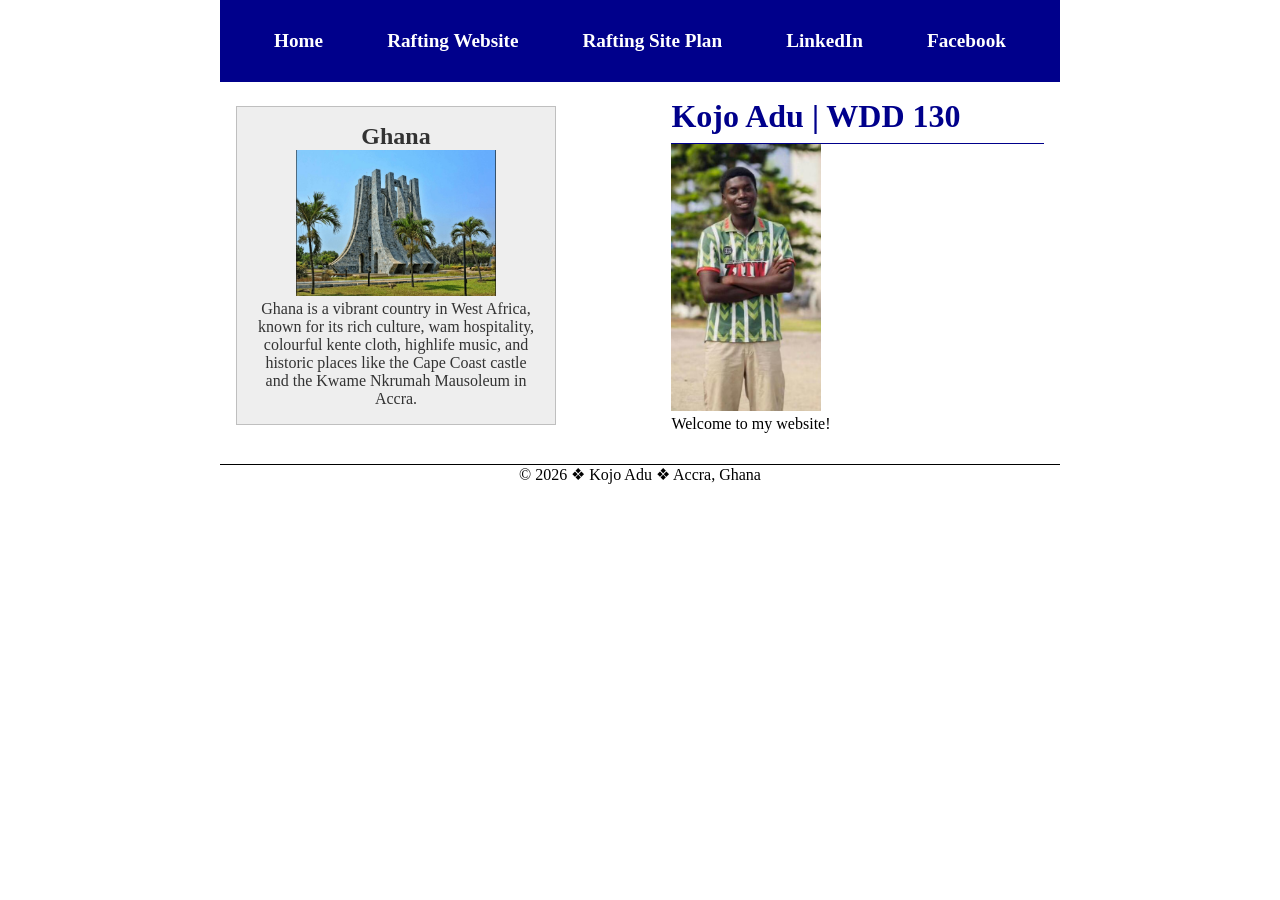
<file: index.html>
<!DOCTYPE html>
<html lang="en">
<head>
    <meta charset="UTF-8">
    <meta name="viewport" content="width=device-width, initial-scale=1.0">
    <title>Kojo Adu | WDD 130</title>
    <meta name="description"
    content="Kojo Adu's WDD 130 course home page - learning HTML and CSS to 
    build a personal home page about Kojo Adu from Accra Ghana.">
    <meta name="author" content="Kojo Adu">
    <link rel="stylesheet" href="styles/styles.css">
</head>
<body>
    <header>
        <nav>
            <a href="#">Home</a>
            <a href="wwr/">Rafting Website</a>
            <a href="wwr/site-plan-rafting.html">Rafting Site Plan</a>
            <a href="https://www.linkedin.com">LinkedIn</a>
            <a href="https://www.facebook.com">Facebook</a>
        </nav>
    </header>
    <div class="grid">
        <main>
            <h1>Kojo Adu | WDD 130</h1>
            <img src="images/profile.jpg" alt="Hello, my name is Kojo Adu" width="200">
            <p>Welcome to my website!</p>
        </main>
        <aside>
            <h2>Ghana</h2>
            <img src="images/ghana.jpg" alt="Ghana landscape in Accra">
            <p>Ghana is a vibrant 
                country in West Africa, known for its rich culture, wam hospitality, 
                colourful kente cloth, highlife music, and historic places like the Cape Coast 
                castle and the Kwame Nkrumah Mausoleum in Accra.</p>
        </aside>
    </div>
    <footer>
        <p>&copy; 2026 &#10070; Kojo Adu &#10070; Accra, Ghana</p>
    </footer>
</body>
</html>
</file>
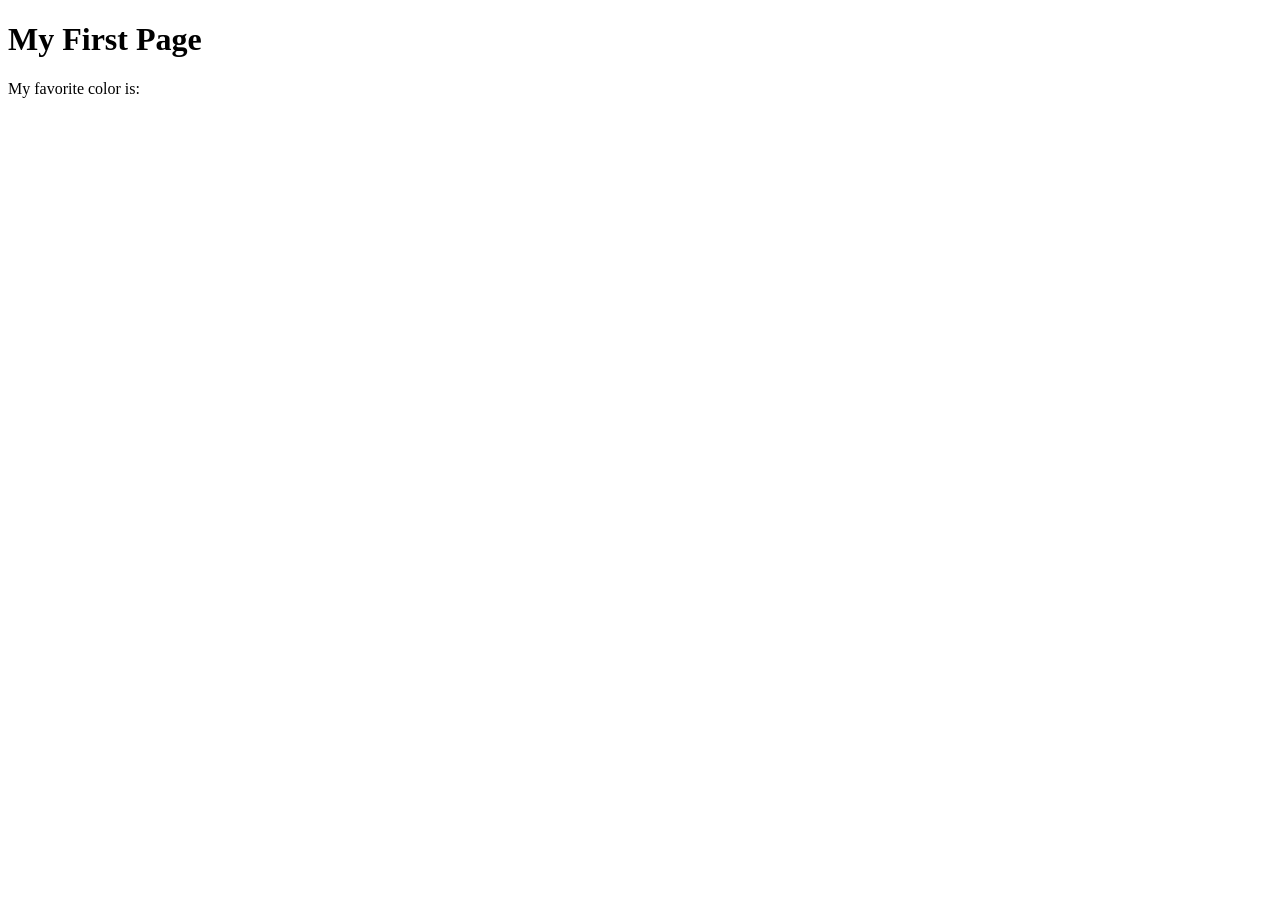
<file: week01/first-page.html>
<!DOCTYPE html>
<html lang="en">

<head>
    <meta charset="UTF-8">
    <meta name="viewport" content="width=device-width, initial-scale=1.0">
    <title>My First Page</title>
</head>

<body>
    <h1>My First Page</h1>
    <p>My favorite color is: </p>
</body>

</html>
</file>
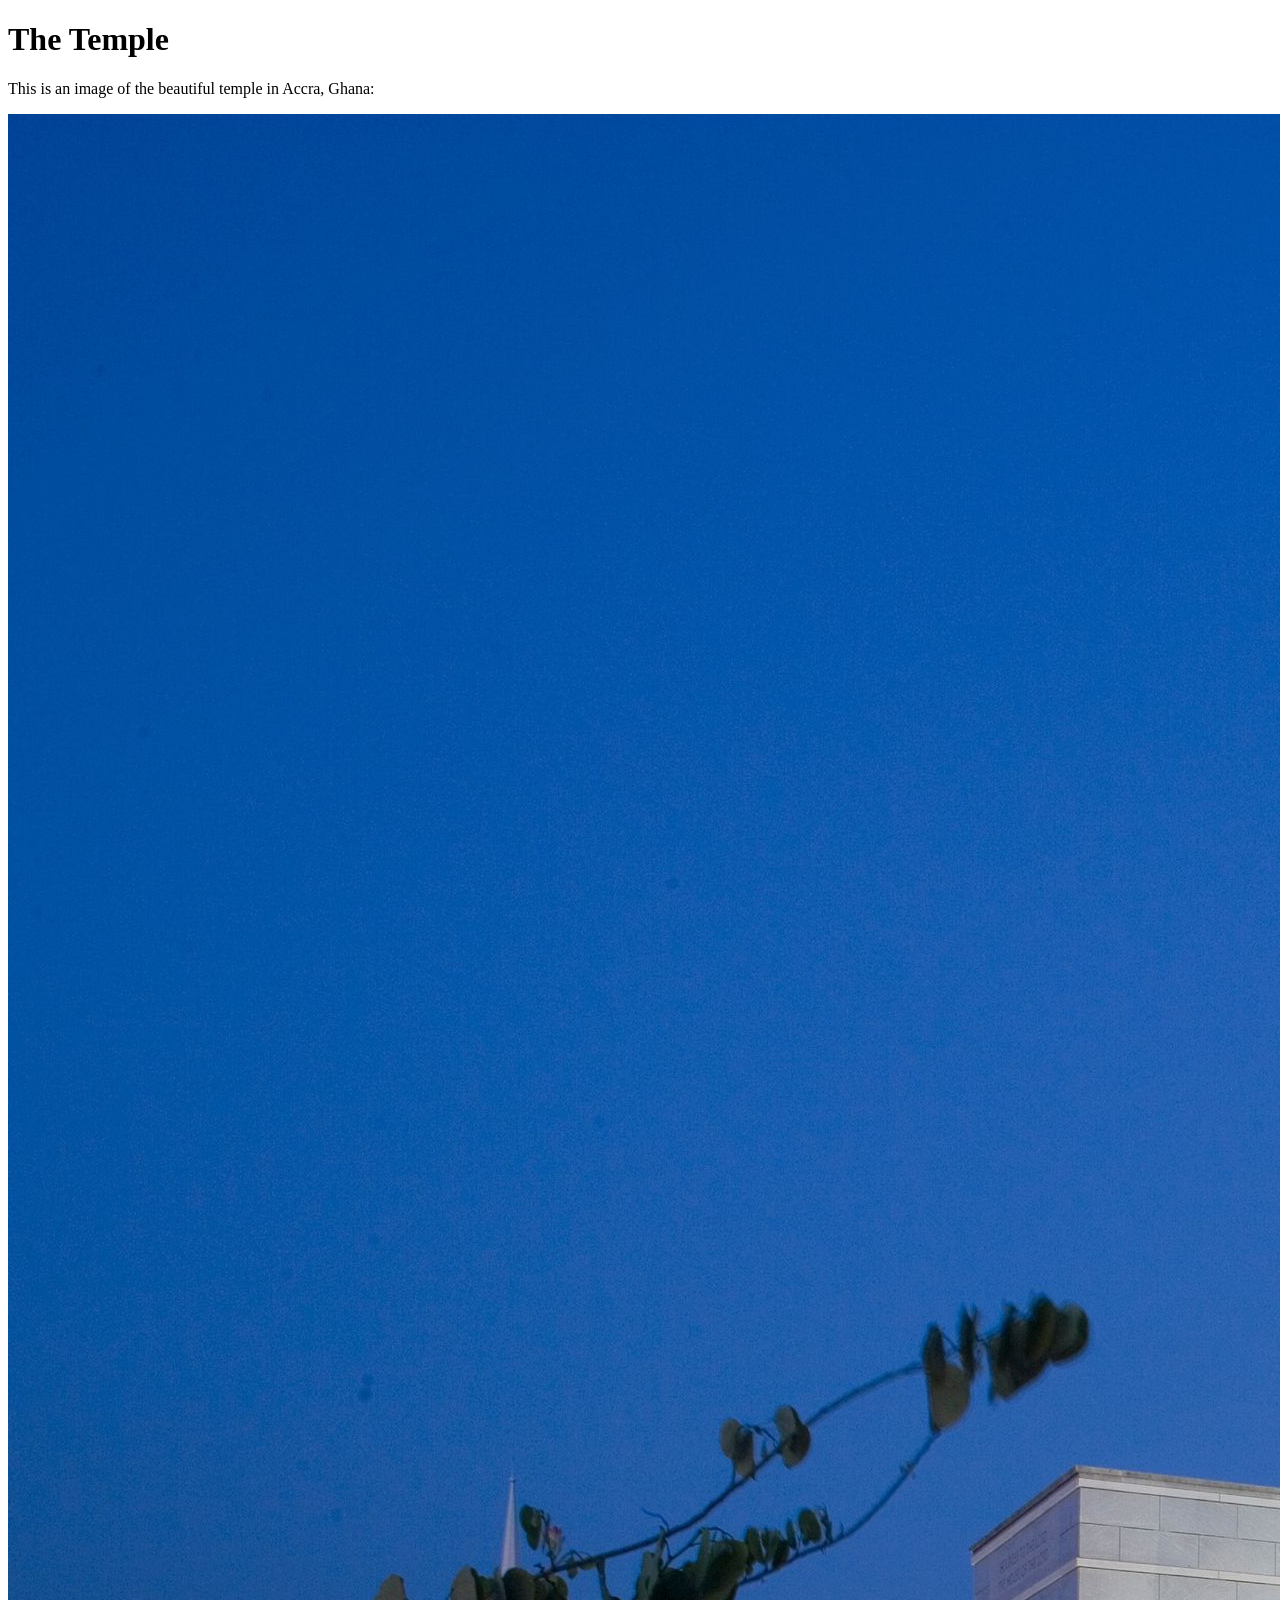
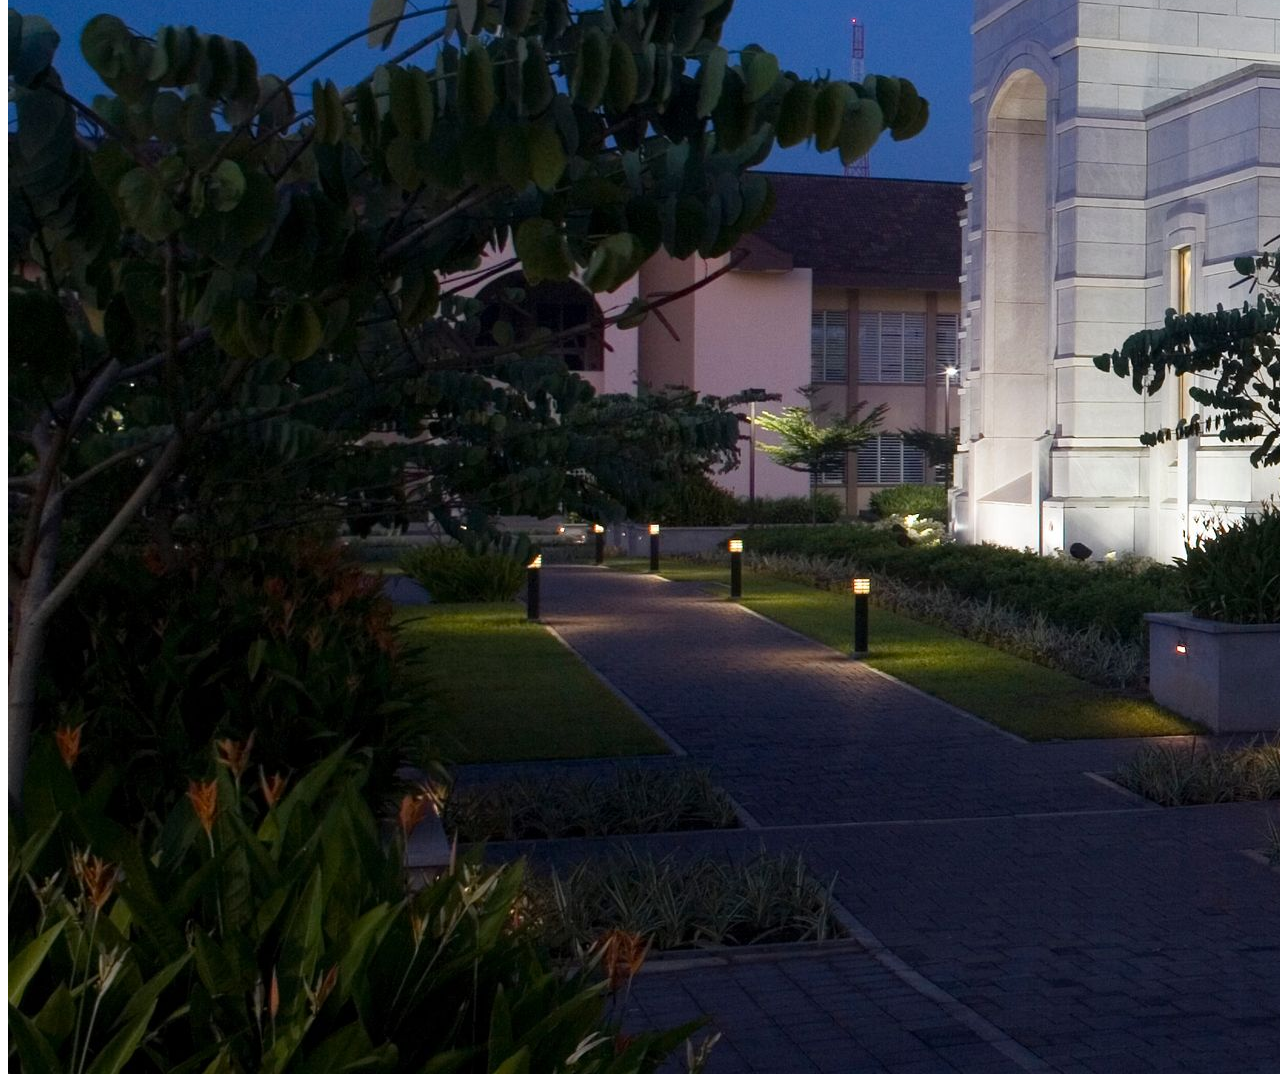
<file: week01/images.html>
<!DOCTYPE html>
<html lang="en">

<head>
    <meta charset="UTF-8">
    <meta name="viewport" content="width=device-width, initial-scale=1.0">
    <title>Temple Image</title>
</head>

<body>
    <h1>The Temple</h1>
    <p>This is an image of the beautiful temple in Accra, Ghana:</p>
    <img src="images/temple-large.jpeg" alt="The Accra Ghana Temple">

</body>

</html>
</file>
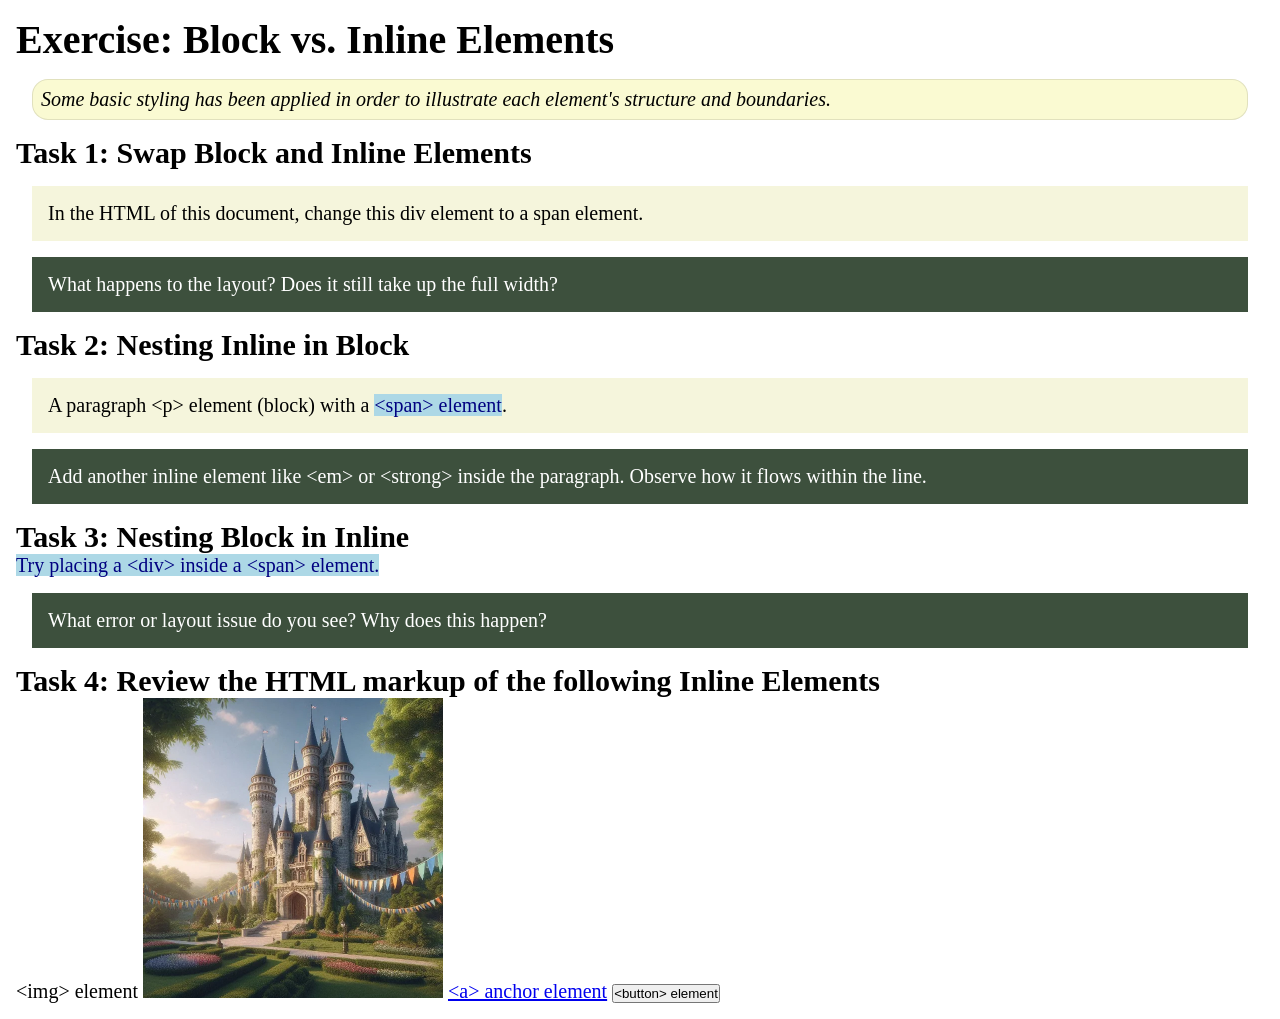
<file: week02/block-vs-inline.html>
<!DOCTYPE html>
<html lang="en">

<head>
    <meta charset="UTF-8">
    <meta name="viewport" content="width=device-width, initial-scale=1.0">
    <title>Exercise: Block vs. Inline Elements</title>
    <link rel="stylesheet" href="styles/block-vs-inline.css">
</head>

<body>
    <main>
        <h1>Exercise: Block vs. Inline Elements</h1>
        <p class="note">Some basic styling has been applied in order to illustrate each element's structure and boundaries.</p>

        <h2>Task 1: Swap Block and Inline Elements</h2>
        <div>In the HTML of this document, change this div element to a span element.</div>

        <p class="question">What happens to the layout? Does it still take up the full width?</p>

        <h2>Task 2: Nesting Inline in Block</h2>
        <p>A paragraph &lt;p&gt; element (block) with a <span>&lt;span&gt; element</span>.</p>
        <p class="question">Add another inline element like &lt;em&gt; or &lt;strong&gt; inside the paragraph. Observe how it flows within the line.</p>

        <h2>Task 3: Nesting Block in Inline</h2>
        <span>Try placing a &lt;div&gt; inside a &lt;span&gt; element.</span>
        <p class="question">What error or layout issue do you see? Why does this happen?</p>

        <h2>Task 4: Review the HTML markup of the following Inline Elements</h2>
        &lt;img&gt; element
        <img src="images/castle.webp" alt="placeholder image (images are inline)" width="300" height="300">
        <a href="https://churchofjesuschrist.org">&lt;a&gt; anchor element</a>
        <button type="button">&lt;button&gt; element</button>
    </main>
</body>

</html>
</file>
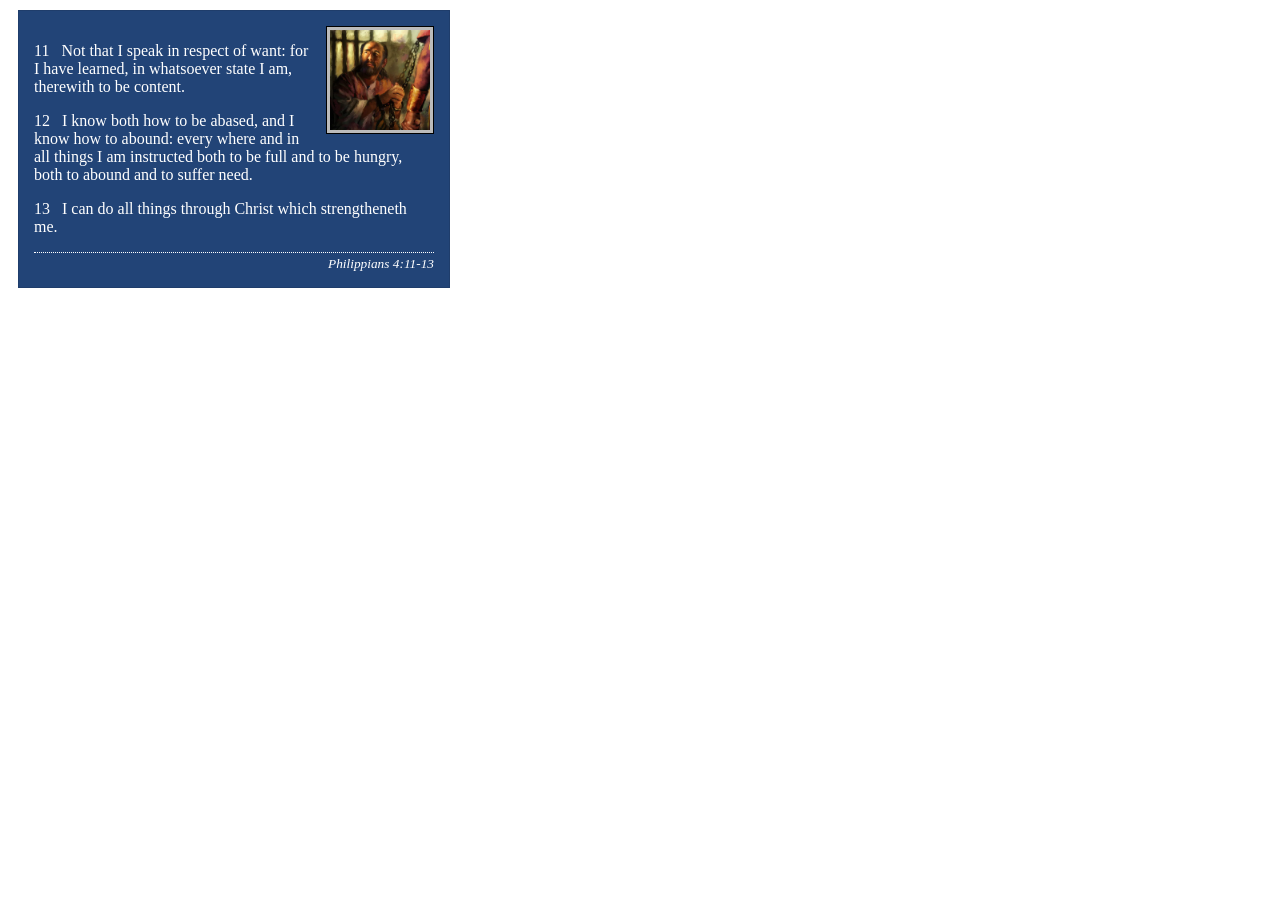
<file: week02/box-model-solution.html>
<!DOCTYPE html>
<html lang="en">

<head>
    <meta charset="UTF-8">
    <meta name="viewport" content="width=device-width, initial-scale=1.0">
    <title>Box Model Activity</title>
    <link rel="stylesheet" href="styles/box-model-solution.css">
</head>

<body>
    <main>
        <div class="callout">
            <img src="images/apostle-paul-imprisoned.webp" alt="Paul the Apostle - Imprisoned in Rome" width="200" height="200">
            <blockquote>
                <p>11 &nbsp; Not that I speak in respect of want: for I have learned, in whatsoever state I am, therewith to be content.</p>
                <p>12 &nbsp; I know both how to be abased, and I know how to abound: every where and in all things I am instructed both to be full and to be hungry, both to abound and to suffer need.</p>
                <p>13 &nbsp; I can do all things through Christ which strengtheneth me.</p>
            </blockquote>
            <cite>Philippians 4:11-13</cite>
        </div>
    </main>
</body>

</html>
</file>
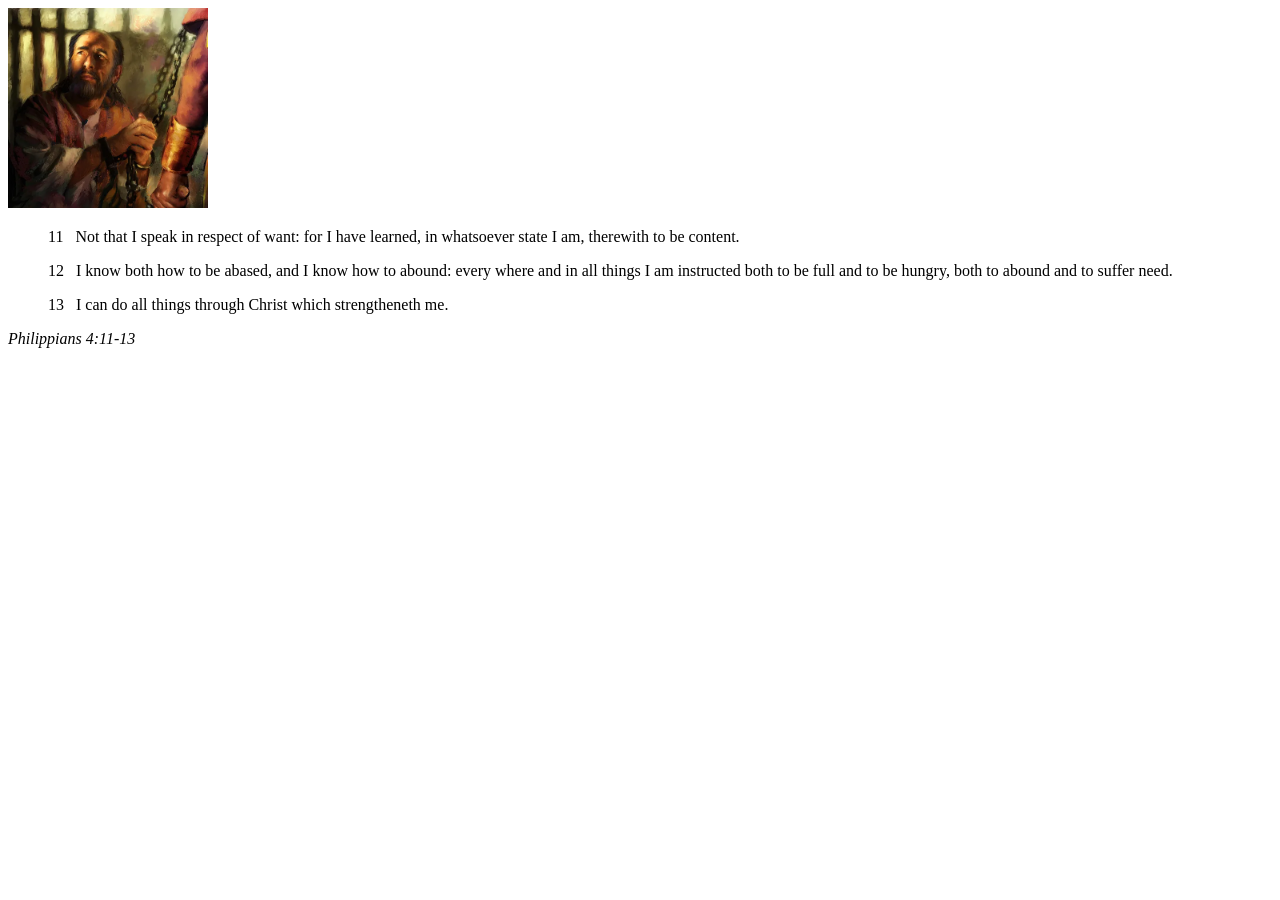
<file: week02/box-model.html>
<!DOCTYPE html>
<html lang="en">

<head>
    <meta charset="UTF-8">
    <meta name="viewport" content="width=device-width, initial-scale=1.0">
    <title>Box Model Activity</title>
</head>

<body>
    <main>
        <div class="callout">
            <img src="images/apostle-paul-imprisoned.webp" alt="Paul the Apostle - Imprisoned in Rome" width="200" height="200">
            <blockquote>
                <p>11 &nbsp; Not that I speak in respect of want: for I have learned, in whatsoever state I am, therewith to be content.</p>
                <p>12 &nbsp; I know both how to be abased, and I know how to abound: every where and in all things I am instructed both to be full and to be hungry, both to abound and to suffer need.</p>
                <p>13 &nbsp; I can do all things through Christ which strengtheneth me.</p>
            </blockquote>
            <cite>Philippians 4:11-13</cite>
        </div>
    </main>
</body>

</html>
</file>
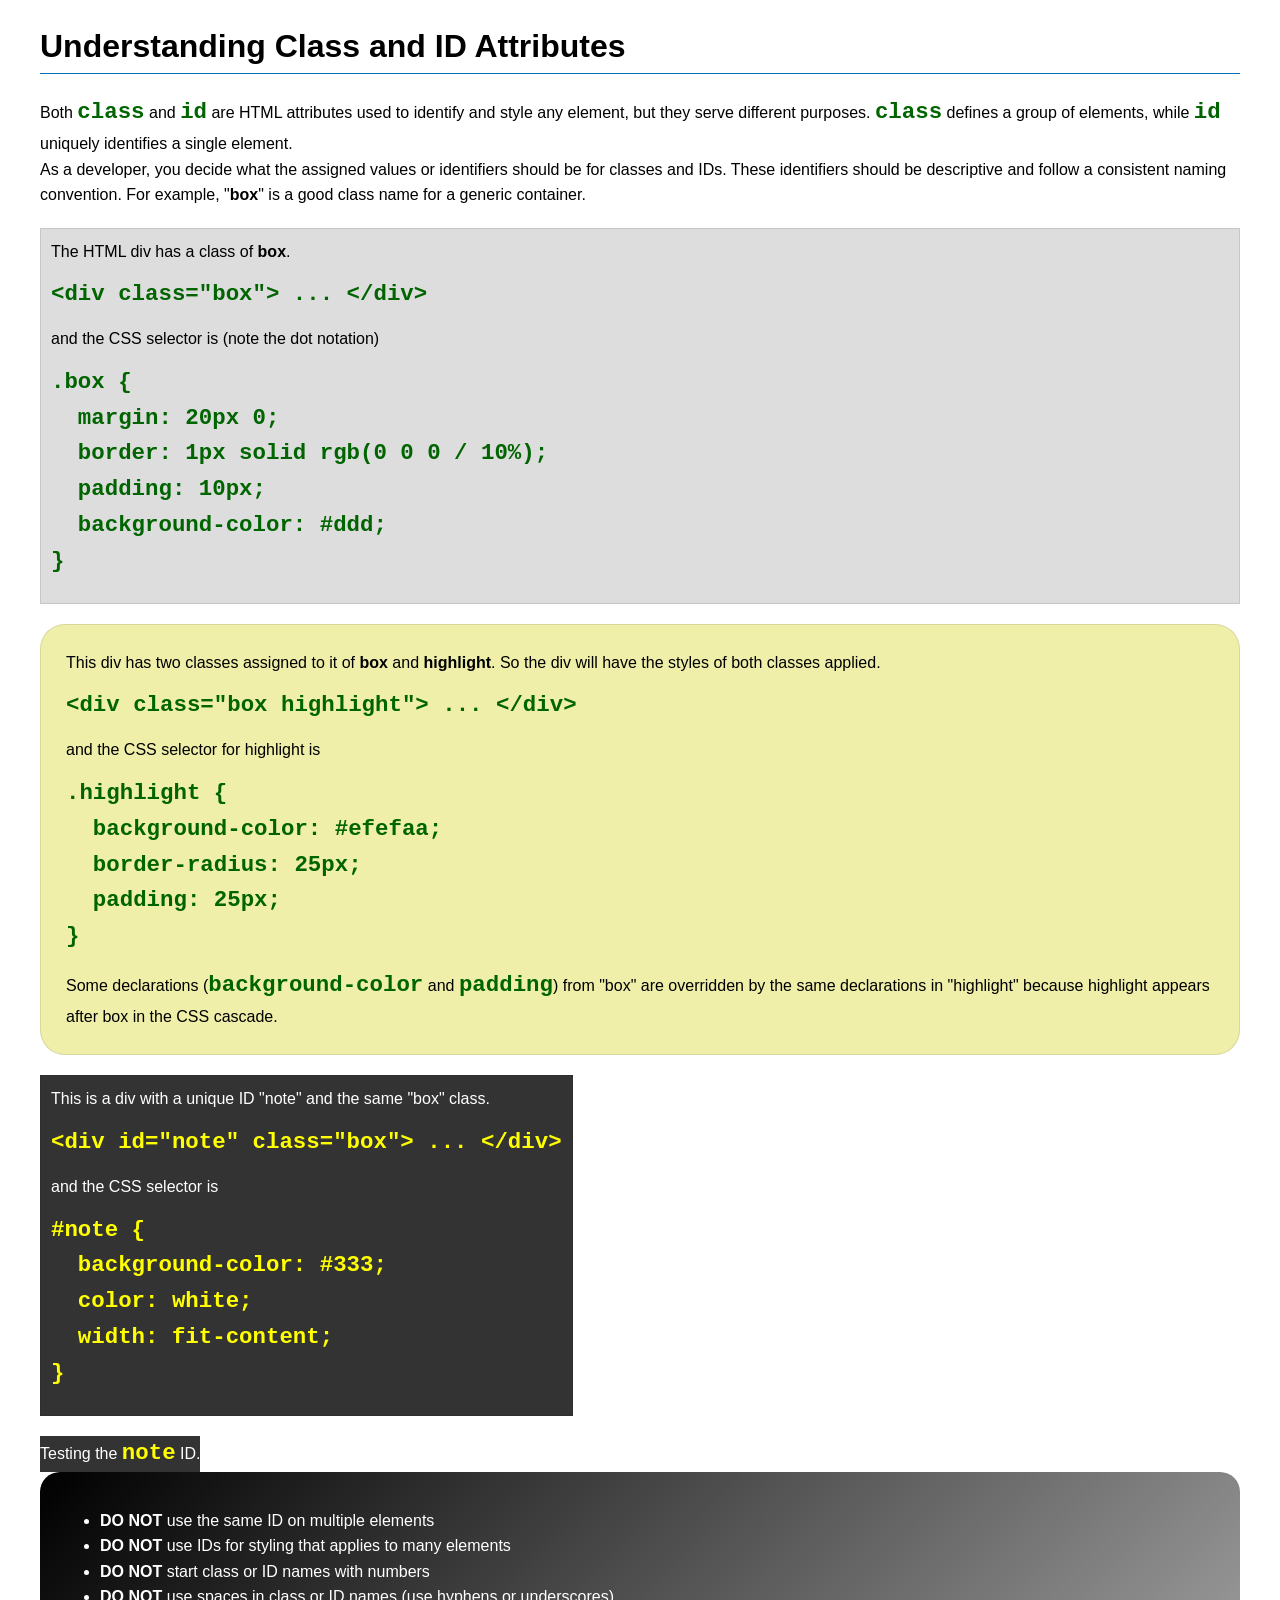
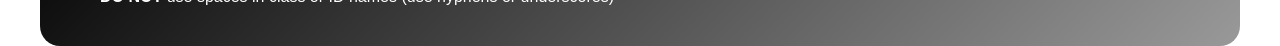
<file: week03/class-and-id.html>
<!DOCTYPE html>
<html lang="en">

<head>
    <meta charset="UTF-8">
    <meta name="viewport" content="width=device-width, initial-scale=1.0">
    <title>Class vs ID Attributes</title>
    <link rel="stylesheet" href="styles/class-and-id.css">
</head>

<body>
    <h1>Understanding Class and ID Attributes</h1>
    <p>Both <code>class</code> and <code>id</code> are HTML attributes used to identify and style any element, but they serve different purposes. <code>class</code> defines a group of elements, while <code>id</code> uniquely identifies a single element.</p>
    <p>As a developer, you decide what the assigned values or identifiers should be for classes and IDs. These identifiers should be descriptive and follow a consistent naming convention. For example, "<strong>box</strong>" is a good class name for a generic container.</p>
    <div class="box">
        <p>The HTML div has a class of <strong>box</strong>.</p>
        <pre><code class="html">&lt;div class="box"&gt; ... &lt;/div&gt;</code></pre>
        and the CSS selector is (note the dot notation)
        <pre><code class="css">.box {
  margin: 20px 0;
  border: 1px solid rgb(0 0 0 / 10%);
  padding: 10px;
  background-color: #ddd; 
}</code></pre>
    </div>

    <div class="box highlight">
        <p>This div has two classes assigned to it of <strong>box</strong> and <strong>highlight</strong>. So the div will have the styles of both classes applied.</p>
        <pre><code class="html">&lt;div class="box highlight"&gt; ... &lt;/div&gt;</code></pre>
        and the CSS selector for highlight is
        <pre><code class="css">.highlight {
  background-color: #efefaa;
  border-radius: 25px;
  padding: 25px;
}</code></pre>
        <p>Some declarations (<code>background-color</code> and <code>padding</code>) from "box" are overridden by the same declarations in "highlight" because highlight appears after box in the CSS cascade.</p>
    </div>

    <div id="note" class="box">
        <p>This is a div with a unique ID "note" and the same "box" class.</p>
        <pre><code class="html">&lt;div id="note" class="box"&gt; ... &lt;/div&gt;</code></pre>
        and the CSS selector is
        <pre><code class="css">#note {
  background-color: #333;
  color: white;
  width: fit-content;
}</code></pre>
    </div>

    <div id="note">
        <p>Testing the <code>note</code> ID.</p>
    </div>

    <section id="best-practice">
        <ul>
            <li><strong>DO NOT</strong> use the same ID on multiple elements</li>
            <li><strong>DO NOT</strong> use IDs for styling that applies to many elements</li>
            <li><strong>DO NOT</strong> start class or ID names with numbers</li>
            <li><strong>DO NOT</strong> use spaces in class or ID names (use hyphens or underscores)</li>
        </ul>
    </section>

</body>

</html>
</file>
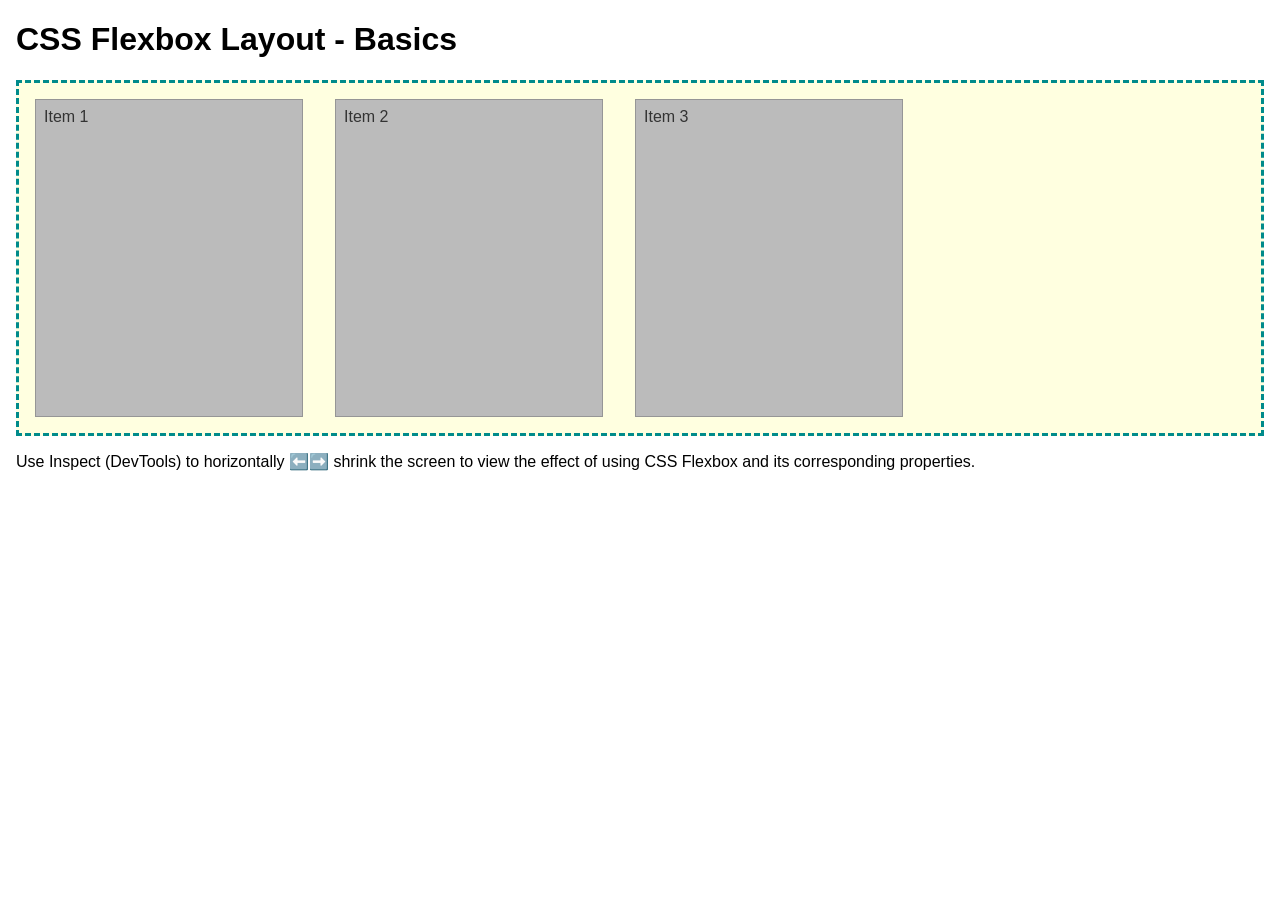
<file: week04/flexbox-layout.html>
<!DOCTYPE html>
<html lang="en">

<head>
    <meta charset="UTF-8">
    <meta name="viewport" content="width=device-width, initial-scale=1.0">
    <title>CSS Flexbox Layout - Basics</title>
    <link rel="stylesheet" href="styles/flexbox.css">
</head>

<body>
    <main>
        <h1>CSS Flexbox Layout - Basics</h1>
        <div class="flex-container">
            <div class="flex-item item1">Item 1</div>
            <div class="flex-item item2">Item 2</div>
            <div class="flex-item item3">Item 3</div>
        </div>
        <p>Use Inspect (DevTools) to horizontally ⬅️➡️ shrink the screen to view the effect of using CSS Flexbox and its corresponding properties.</p>
    </main>
</body>

</html>
</file>
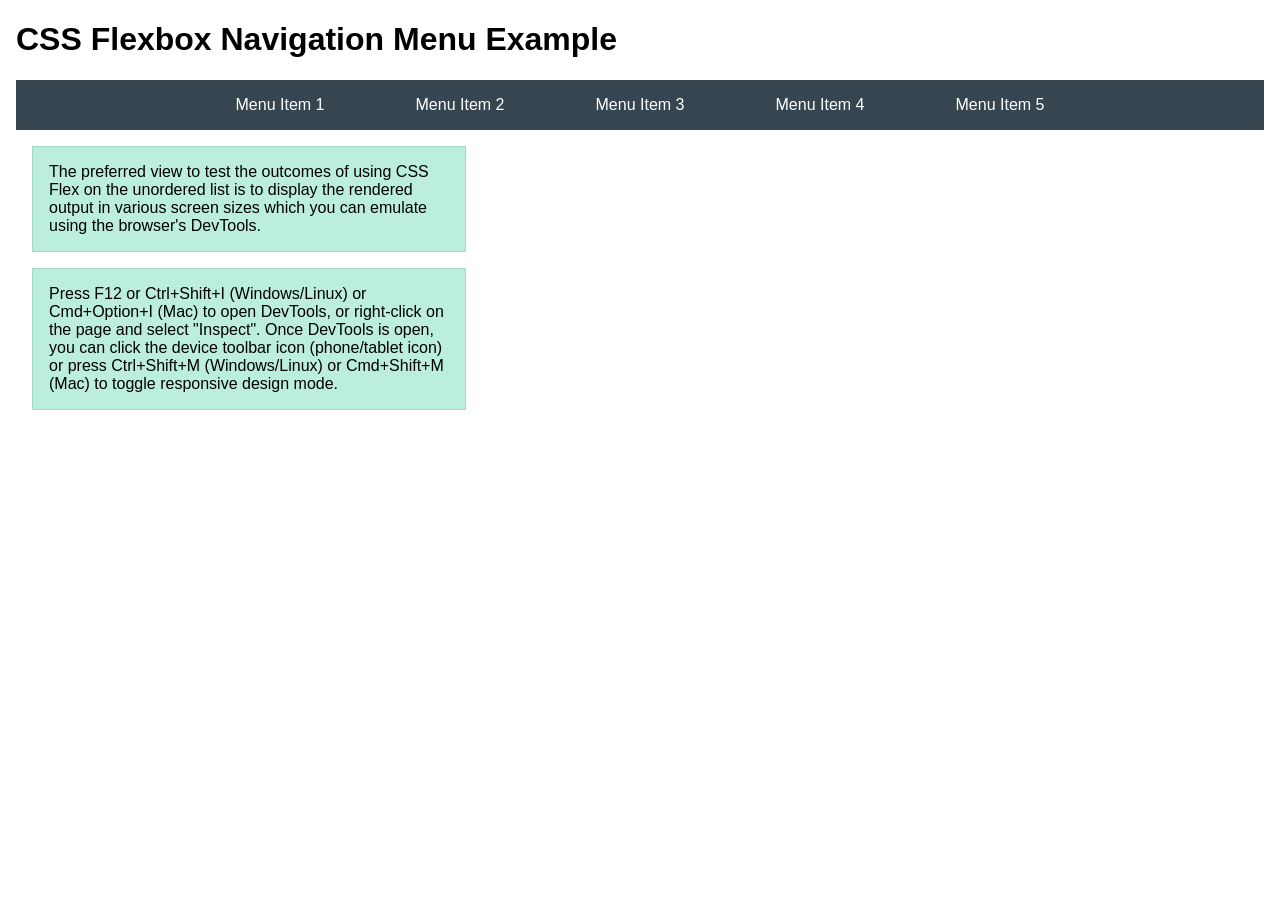
<file: week04/flexbox-menu.html>
<!DOCTYPE html>
<html lang="en">

<head>
    <meta charset="UTF-8">
    <meta name="viewport" content="width=device-width, initial-scale=1.0">
    <title>CSS Flexbox - Navigation Menu</title>
    <link rel="stylesheet" href="styles/flexbox-menu.css">
</head>

<body>
    <main>
        <h1>CSS Flexbox Navigation Menu Example</h1>
        <nav>
            <ul>
                <li><a href="#">Menu Item 1</a></li>
                <li><a href="#">Menu Item 2</a></li>
                <li><a href="#">Menu Item 3</a></li>
                <li><a href="#">Menu Item 4</a></li>
                <li><a href="#">Menu Item 5</a></li>
            </ul>
        </nav>
        <p>The preferred view to test the outcomes of using CSS Flex on the unordered list is to display the rendered output in various screen sizes which you can emulate using the browser's DevTools.</p>

        <p>Press F12 or Ctrl+Shift+I (Windows/Linux) or Cmd+Option+I (Mac) to open DevTools, or right-click on the page and select "Inspect". Once DevTools is open, you can click the device toolbar icon (phone/tablet icon) or press Ctrl+Shift+M (Windows/Linux) or Cmd+Shift+M (Mac) to toggle responsive design mode.</p>
    </main>
</body>

</html>
</file>
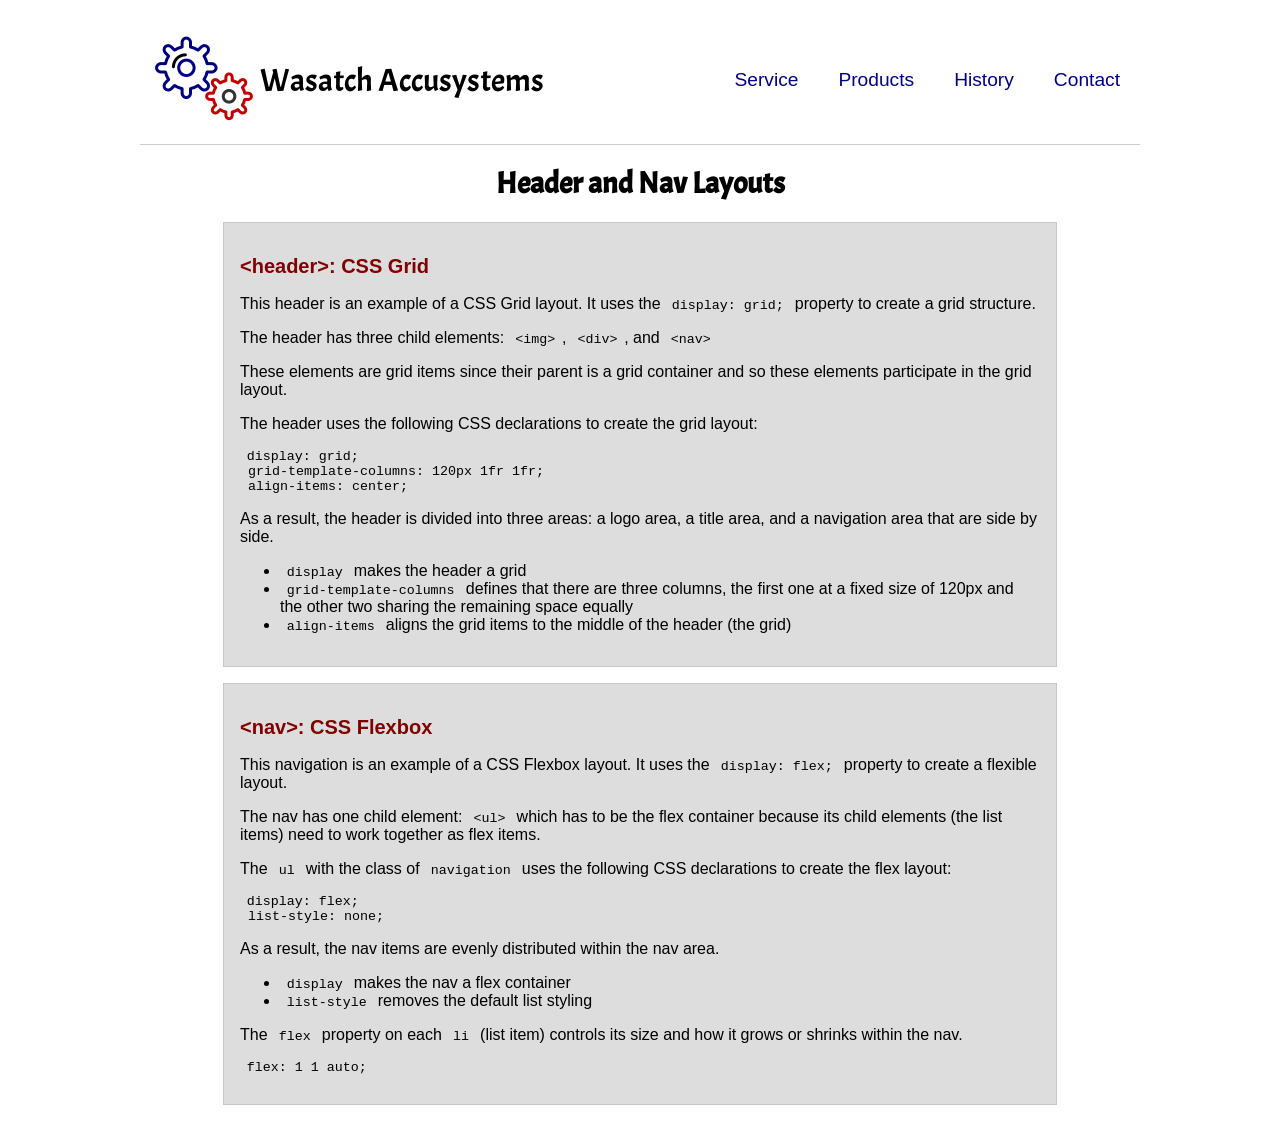
<file: week04/header-layout.html>
<!DOCTYPE html>
<html lang="en">

<head>
    <meta charset="UTF-8">
    <meta name="viewport" content="width=device-width, initial-scale=1.0">
    <title>Header and Nav Layout</title>
    <link rel="stylesheet" href="styles/layout.css">
    <link rel="preconnect" href="https://fonts.googleapis.com">
    <link rel="preconnect" href="https://fonts.gstatic.com" crossorigin>
    <link href="https://fonts.googleapis.com/css2?family=Acme&display=swap" rel="stylesheet">
</head>

<body>
    <header>
        <img src="images/colored-gears.png" alt="Sample Logo">
        <div id="logo">Wasatch Accusystems</div>
        <nav>
            <ul class="navigation">
                <li><a href="#">Service</a></li>
                <li><a href="#">Products</a></li>
                <li><a href="#">History</a></li>
                <li><a href="#">Contact</a></li>
            </ul>
        </nav>
    </header>
    <main>
        <h1>Header and Nav Layouts</h1>
        <section>
            <h2>&lt;header&gt;: CSS Grid</h2>
            <p>This header is an example of a CSS Grid layout. It uses the <code>display: grid;</code> property to create a grid structure.</p>
            <p>The header has three child elements: <code>&lt;img&gt;</code>, <code>&lt;div&gt;</code>, and <code>&lt;nav&gt;</code></p>
            <p>These elements are grid items since their parent is a grid container and so these elements participate in the grid layout.</p>
            <p>The header uses the following CSS declarations to create the grid layout:</p>
            <pre><code>display: grid;
 grid-template-columns: 120px 1fr 1fr;
 align-items: center;</code></pre>

            <p>As a result, the header is divided into three areas: a logo area, a title area, and a navigation area that are side by side.</p>

            <ul>
                <li><code>display</code> makes the header a grid</li>
                <li><code>grid-template-columns</code> defines that there are three columns, the first one at a fixed size of 120px and the other two sharing the remaining space equally</li>
                <li><code>align-items</code> aligns the grid items to the middle of the header (the grid)</li>
            </ul>
        </section>

        <section>
            <h2>&lt;nav&gt;: CSS Flexbox</h2>
            <p>This navigation is an example of a CSS Flexbox layout. It uses the <code>display: flex;</code> property to create a flexible layout.</p>
            <p>The nav has one child element: <code>&lt;ul&gt;</code> which has to be the flex container because its child elements (the list items) need to work together as flex items.</p>
            <p>The <code>ul</code> with the class of <code>navigation</code> uses the following CSS declarations to create the flex layout:</p>
            <pre><code>display: flex;
 list-style: none;</code></pre>

            <p>As a result, the nav items are evenly distributed within the nav area.</p>
            <ul>
                <li><code>display</code> makes the nav a flex container</li>
                <li><code>list-style</code> removes the default list styling</li>
            </ul>

            <p>The <code>flex</code> property on each <code>li</code> (list item) controls its size and how it grows or shrinks within the nav.</p>
            <pre><code>flex: 1 1 auto;</code></pre>
        </section>
    </main>

</body>

</html>
</file>
<file: styles/styles.css>
* {
    margin: 0;
    padding: 0;
    box-sizing: border-box;
}

header, .grid, footer {
    max-width: 840px;
    margin: 0 auto;
}

nav {
    background-color: darkblue;
    padding: 10px;
    display: flex;
    justify-content: space-evenly;
    align-items: center;
}

nav a {
    color: white;
    display: block;
    padding: 20px;
    text-decoration: none;
    font-size: 1.2rem;
    font-weight: 700;
}

h1 {
    color: darkblue;
    border-bottom: 1px solid darkblue;
    padding-bottom: 0.5rem;
}

.grid {
    display: grid;
    align-items: center;
}

main {
    grid-column: 2 / 3;
    margin: 1rem;
}

main img {
    width: 150px;
    height: auto;
}

aside {
    width: 20rem;
    margin: 1rem;
    border: 1px solid rgb(0 0 0 / 0.2);
    padding: 1rem;
    background-color: #eee;
    color: #333;
    text-align: center;
    position: relative;
    grid-column: 1 / 2;
    grid-row: 1 / 2;
}

aside img {
    width: 200px;
    height: auto;
}

p {
    padding: 0;
}

footer {
    margin-top: 15px;
    border-top: 1px solid #000;
    text-align: center;
}
</file>
<file: week02/styles/block-vs-inline.css>
* {
    margin: 0;
    padding: 0;
}

body {
    font-size: 20px;
    margin: 1rem;
}

p,
div {
    background-color: beige;
    margin: 1rem;
    padding: 1rem;
}

span {
    color: navy;
    background-color: lightblue;
}

code {
    margin: 0;
    padding: 0;
    color: green;
    font-size: 1.2rem;
}

.note {
    font-style: italic;
    background-color: lightgoldenrodyellow;
    border-radius: 1rem;
    border: 1px solid rgb(0 0 0 / 10%);
    margin: 1rem;
    padding: .5rem;
}

.question {
    background-color: #3d503d;
    color: #fff;
}
</file>
<file: week02/styles/box-model-solution.css>
.callout {
    max-width: 400px;
    margin: 10px;
    border: 1px solid rgb(0 0 0 / 10%);
    padding: 15px;
    background-color: #247;
    color: #fff;
}

.callout img {
    float: right;
    margin: 0 0 10px 15px;
    border: 1px solid #000;
    padding: 3px;
    background-color: #bbb;
    width: 100px;
    height: auto;
}

blockquote {
    margin: 0;
}

cite {
    display: block;
    border-top: 1px dotted #fff;
    padding-top: 3px;
    text-align: right;
    font-size: smaller;
}
</file>
<file: week03/styles/class-and-id.css>
body {
    font-family: Arial, sans-serif;
    line-height: 1.6;
    margin: 0;
    padding: 0 40px;
}

h1 {
    border-bottom: 1px solid rgb(0 110 182);
    padding-bottom: 0;
}

p {
    margin: 0;
}

code {
    color: darkgreen;
    font-weight: 700;
    font-size: 1.4rem;
}

/* Class examples - can be reused */
.box {
    margin: 20px 0;
    border: 1px solid rgb(0 0 0 / 10%);
    padding: 10px;
    background-color: #ddd;
    /* this is shorthand for #dddddd */
}

.highlight {
    background-color: #efefaa;
    border-radius: 25px;
    padding: 25px;
}

/* ID examples - should be unique */

#note {
    background-color: #333;
    color: white;
    width: fit-content;
}

#note code {
    color: yellow;
}

#best-practice {
    background: linear-gradient(135deg, #000 0%, #999 100%);
    color: white;
    border-radius: 20px;
    padding: 20px;
}
</file>
<file: week04/styles/flexbox.css>
body {
    font-family: Helvetica, Arial, sans-serif;
    margin: 1rem;
}

.flex-container {
    border: 3px dashed darkcyan;
    background-color: lightyellow;
    display: flex;
    flex-wrap: wrap;
}

.flex-item {
    width: 250px;
    margin: 1rem;
    border: 1px solid rgb(0 0 0 / 20%);
    padding: 0.5rem;
    background-color: #bbb;
    color: #333;
}

.item1 {
    min-height: 100px;
}

.item2 {
    min-height: 200px;
}

.item3 {
    min-height: 300px;
}
</file>
<file: week04/styles/flexbox-menu.css>
body {
    font-family: Helvetica, Arial, sans-serif;
    margin: 1rem;
}

nav {
    background-color: #36454f;
}

nav ul {
    list-style-type: none;
    display: flex;
    flex-wrap: wrap;
    max-width: 900px;
    margin: 0 auto;
    padding: 0;
    justify-content: space-around;
    align-items: center;
}

nav a {
    display: block;
    color: #fff;
    text-align: center;
    padding: 1rem;
    text-decoration: none;
}

p {
    margin: 1rem;
    border: 1px solid rgb(0 0 0 / 10%);
    padding: 1rem;
    background-color: #bed;
    max-width: 400px;
}
</file>
<file: week04/styles/layout.css>
header {
    margin: 1rem auto;
    display: grid;
    grid-template-columns: 120px 1fr 1fr;
    align-items: center;
    border-bottom: 1px solid #ccc;
    max-width: 1000px;
}

.logo img {
    margin: 0 0.25rem 0 1rem;
    width: 64px;
    height: auto;
}

#logo {
    font-size: 2rem;
    font-family: Acme, Arial, sans-serif;
}

.navigation {
    display: flex;
    list-style: none;
}

.navigation li {
    flex: 1 1 auto;
}

.navigation a {
    display: block;
    color: navy;
    padding: 20px;
    text-decoration: none;
    font-size: 1.2rem;
}

.navigation a:hover {
    color: tomato;
    text-decoration: underline;
}

body {
    font-family: Arial, sans-serif;
}

h1 {
    font-size: 1.85rem;
    text-align: center;
    font-family: Acme, Arial, sans-serif;
}

h2 {
    color: maroon;
    font-size: 1.25rem;
}

section {
    margin: 1em auto;
    padding: 1em;
    border: 1px solid rgb(0 0 0 / 10%);
    background-color: #ddd;
    width: min(800px, 100%);
}

code {
    font-family: 'Courier New', Courier, monospace;
    font-size: smaller;
    padding: 0.5em;
}
</file>
